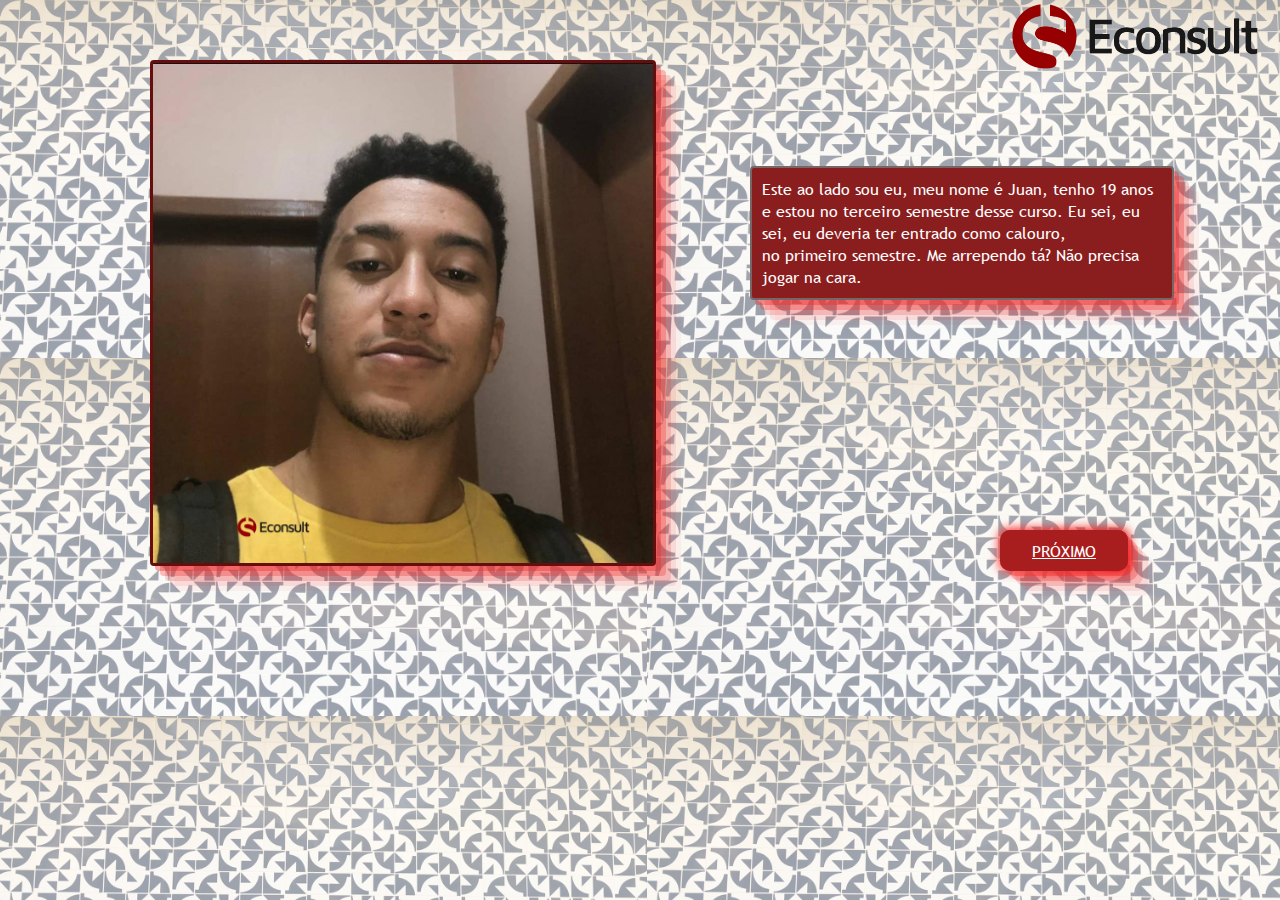
<file: ECONSULT/index.html>
<!DOCTYPE html>
<html>

<head>
    <meta charset="UTF-8">
    <title>Econsult</title>
    <link rel="stylesheet" href="style.css">
</head>

<body>
    <div class='backG'>
    </div>

    <div class="all">
        <section id="navi">
            <nav>
                <a class="button-85" href='pageOne.html'>PRÓXIMO</a>
            </nav>
            <div class="divimg">
                <img class="img1" src="./photos/juan.jpeg">
            </div>
            <p class="p1">Este ao lado sou eu, meu nome é Juan, tenho 19 anos<br> e estou no terceiro semestre desse
                curso.
                Eu sei, eu sei, eu deveria ter entrado como calouro,<br> no primeiro semestre. Me arrependo tá? Não
                precisa jogar na cara.
            </p>
            <img class="ec" src="./photos/econsult.png">
        </section>
    </div>
</body>

</html>
</file>
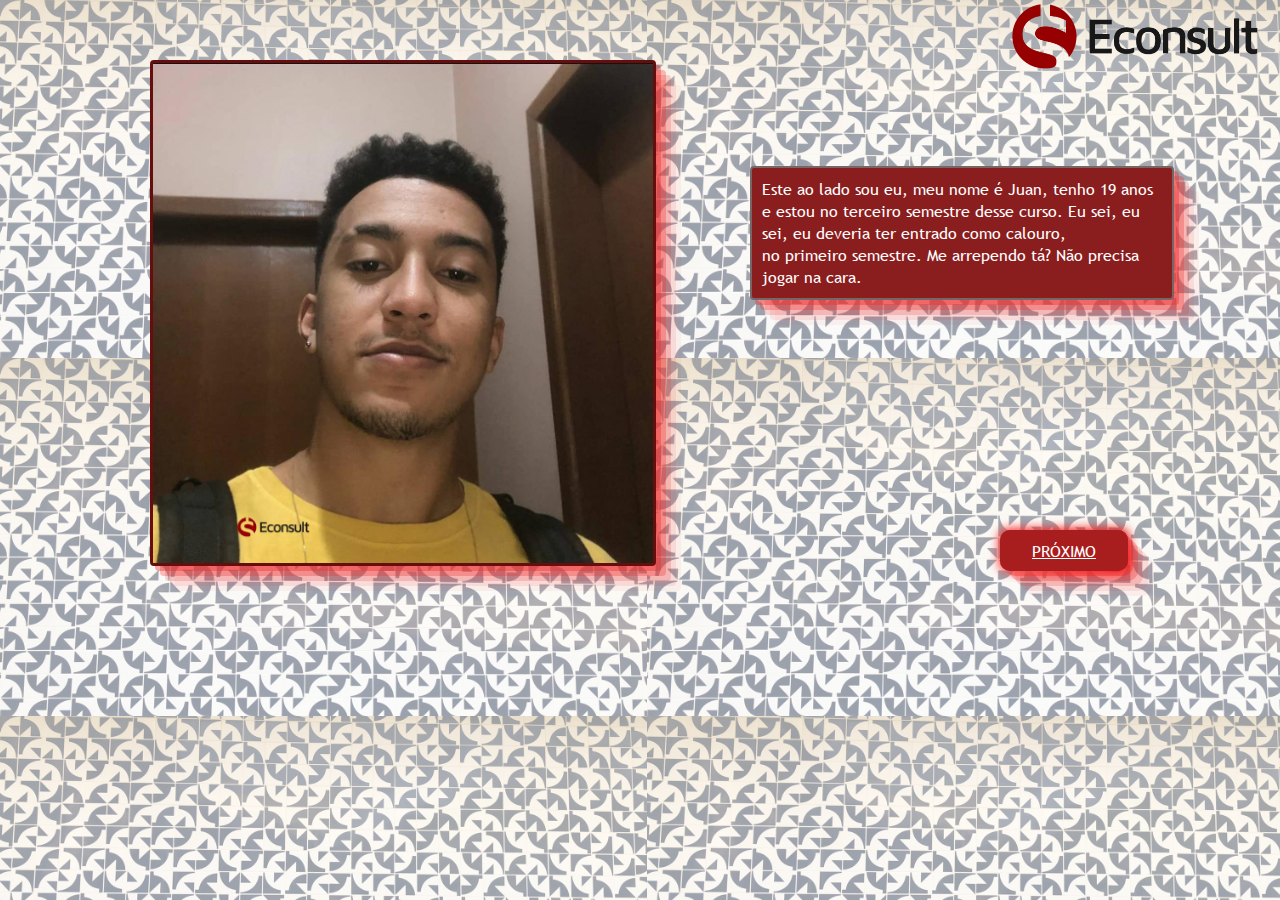
<file: ECONSULT/econsultHome.html>
<!DOCTYPE html>
<html>

<head>
    <meta charset="UTF-8">
    <title>Econsult</title>
    <link rel="stylesheet" href="style.css">
</head>

<body>
    <div class='backG'>
    </div>

    <div class="all">
        <section id="navi">
            <nav>
                <a class="button-85" href='pageOne.html'>PRÓXIMO</a>
            </nav>
            <div class="divimg">
                <img class="img1" src="./photos/juan.jpeg">
            </div>
            <p class="p1">Este ao lado sou eu, meu nome é Juan, tenho 19 anos<br> e estou no terceiro semestre desse
                curso.
                Eu sei, eu sei, eu deveria ter entrado como calouro,<br> no primeiro semestre. Me arrependo tá? Não
                precisa jogar na cara.
            </p>
            <img class="ec" src="./photos/econsult.png">
        </section>
    </div>
</body>

</html>
</file>
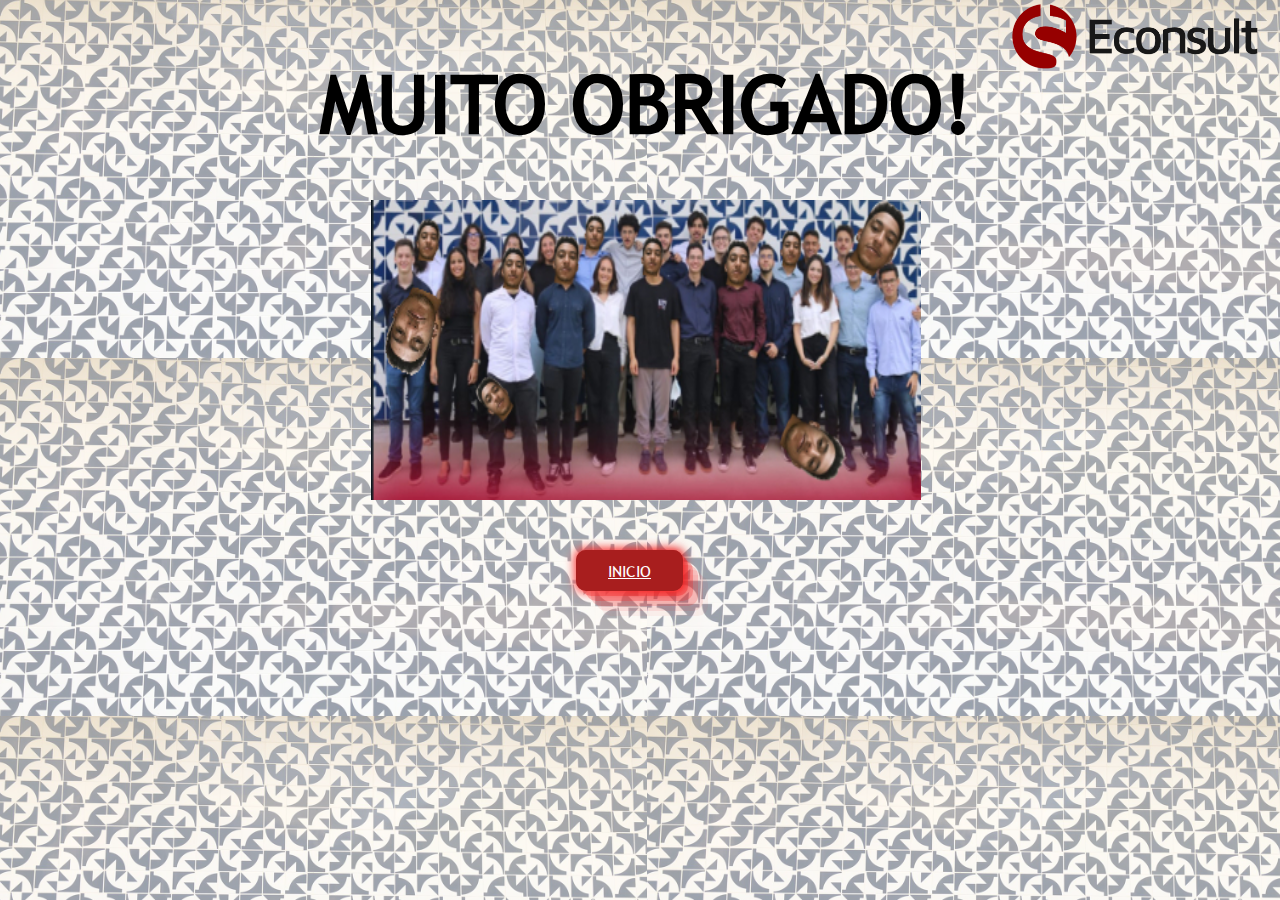
<file: ECONSULT/final.html>
<!DOCTYPE html>
<html>

<head>
    <meta charset="UTF-8">
    <title>Econsult</title>
    <link rel="stylesheet" href="style.css">
</head>

<body>
    <div class='backG'>
    </div>

    <div class="all">
        <section id="navi">
            <img class="ec" src="./photos/econsult.png">
            <h1 class="fim">MUITO OBRIGADO!</h1>
            <img class='caras'src="./photos/image.jpg">
            <a class="button-85" style='top: 550px; left:45%'href='econsultHome.html'>INICIO</a>
        </section>
    </div>
</body>

</html>
</file>
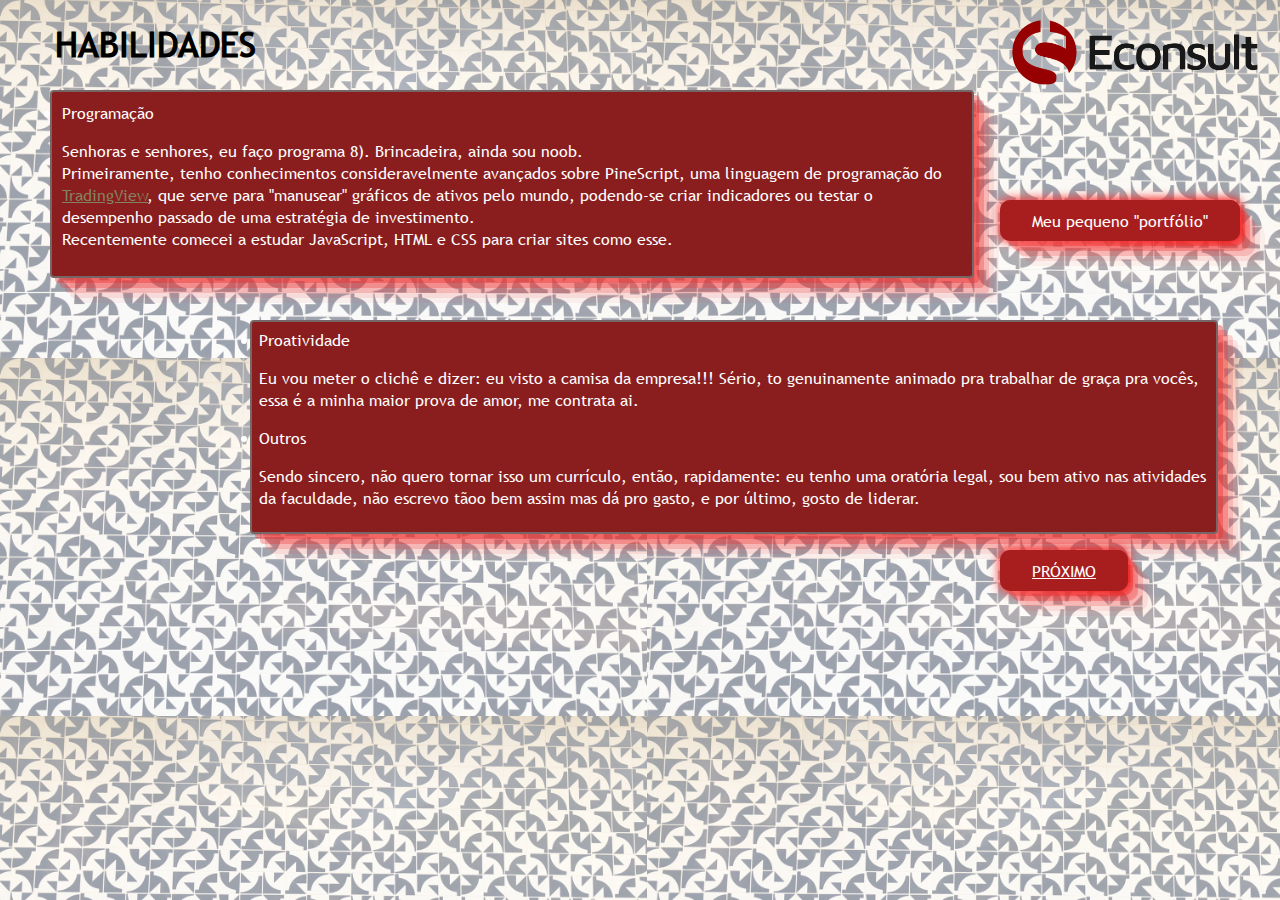
<file: ECONSULT/pageOne.html>
<!DOCTYPE html>
<html>

<head>
    <meta charset="UTF-8">
    <title>Econsult</title>
    <link rel="stylesheet" href="style.css">
</head>

<body>
    <div class='backG'>
    </div>

    <div class="all">
        <section id="navi">
            <h1 class="titulo">HABILIDADES</h1>
            <ul>
                <div class="p2">
                    <li>
                        Programação
                        <p>Senhoras e senhores, eu faço programa 8). Brincadeira, ainda sou noob.<br>
                            Primeiramente, tenho conhecimentos consideravelmente avançados sobre PineScript, uma
                            linguagem de programação do <a style='color:rgb(131, 131, 96)' target = '_blank' href='https://tradingview.com'>TradingView</a>, que serve
                            para "manusear" gráficos de ativos pelo mundo, podendo-se criar indicadores ou testar o
                            desempenho passado de uma estratégia de investimento.<br>Recentemente comecei a estudar
                            JavaScript, HTML e CSS para criar sites como esse.</p>
                    </li>
                </div>
                <div class="p3">
                    <li>
                        Proatividade
                        <p>Eu vou meter o clichê e dizer: eu visto a camisa da empresa!!! Sério, to genuinamente animado
                            pra trabalhar de graça pra vocês, essa é a minha maior prova de amor, me contrata ai.</p>
                    </li>

                    <li>
                        Outros
                        <p>Sendo sincero, não quero tornar isso um currículo, então, rapidamente: eu tenho uma oratória
                            legal, sou bem ativo nas atividades da faculdade, não escrevo tãoo bem assim mas dá pro
                            gasto, e por último, gosto de liderar.</p>
                    </li>
                </div>
                <a class="button-85" style='top:200px; text-decoration: none;' target='_blank'
                    href='https://www.tradingview.com/u/jTrader-00/#published-scripts'>Meu pequeno "portfólio"</a>
                <a class="button-85" style="top: 550px;left:11  00px" href='pageTwo.html'>PRÓXIMO</a>
            </ul>
            <img class="ec" src="./photos/econsult.png">
        </section>
    </div>
</body>

</html>
</file>
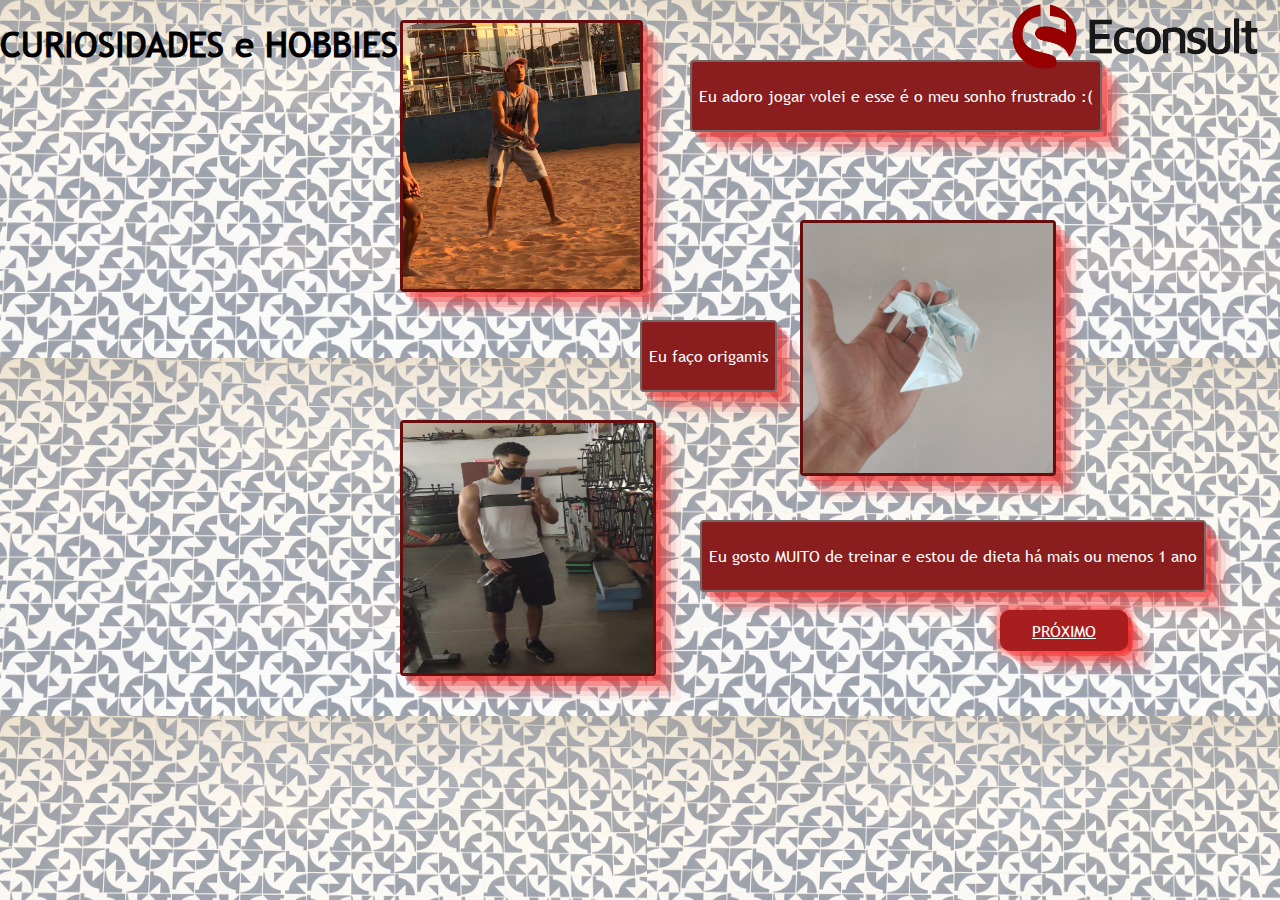
<file: ECONSULT/pageTwo.html>
<!DOCTYPE html>
<html>

<head>
    <meta charset="UTF-8">
    <title>Econsult</title>
    <link rel="stylesheet" href="style.css">
</head>

<body>
    <div class='backG'>
    </div>

    <div class="all">
        <section id="navi">
            <h1 class="titulo"style="left:0px">CURIOSIDADES e HOBBIES</h1>
            <img class='volei' src="./photos/volei.png">
            <div class="p4" style="width:auto">
                <p>
                    Eu adoro jogar volei e esse é o meu sonho frustrado :(
                </p>
            </div>
            <img class='origami' src="./photos/origami.jpeg.png">
            <div class="p5" style="width:auto">
                <p>
                    Eu faço origamis
                </p>
            </div>
            <img class="academia" src="./photos/academia.jpeg.png">
            <div class="p6">
                <p>
                    Eu gosto MUITO de treinar e estou de dieta há mais ou menos 1 ano
                </p>
            </div>
            <a class="button-85" style='top: 610px'href='final.html'>PRÓXIMO</a>
            <img class="ec" src="./photos/econsult.png">
        </section>
    </div>
</body>

</html>
</file>
<file: ECONSULT/style.css>
html{
    margin: 0px;
}
body {
    font-family: 'trebuchet';
    margin: 0px;
}

@font-face {
    font-family:'trebuchet';
    src: url('./font/trebuc.ttf');
}

.backG {
    background-image: url('./photos/face.jpeg');
    margin: 0px;
    opacity: 0.4;
    position: absolute;
    left: 0;
    top: 0;
    width: 100%    ;
    height: 100%;
  }
  
.divimg {
    height: 500px;
    width: 500px;
    position: absolute;
    margin: 60px 0px 0px 150px;
    border:3px solid rgb(102, 13, 13);
    border-radius: 4px;
    background-color: white;
    box-shadow: rgba(240, 46, 46, 0.4) 5px 5px, rgba(240, 46, 46, 0.3) 10px 10px, rgba(240, 46, 46, 0.2) 15px 15px, rgba(240, 46, 46, 0.1) 20px 20px, rgba(240, 46, 46, 0.05) 25px 25px;

    
}

.img1 {
    width: 500px;
    height: 500px;
    border: 0px
}

.all {
    position: absolute;
    top: 0px;
    left: 0px;
    width: 100%;
    height: 100%;
}

/* CSS */
.button-85 {
    padding: 0.6em 2em;
    border: none;
    outline: none;
    color: rgb(255, 255, 255);
    background: rgb(87, 66, 66);
    cursor: pointer;
    position: absolute;
    top: 530px;
    left: 1000px;
    z-index: 0;
    border-radius: 10px;
    user-select: none;
    -webkit-user-select: none;
    touch-action: manipulation;
    box-shadow: rgba(240, 46, 46, 0.4) 5px 5px, rgba(240, 46, 46, 0.3) 10px 10px, rgba(240, 46, 46, 0.2) 15px 15px, rgba(240, 46, 46, 0.1) 20px 20px, rgba(240, 46, 46, 0.05) 25px 25px;

  }
  
  .button-85:before {
    content: "";
    background: linear-gradient(
      45deg,
      #fa5f5f,
      #f82929,
      #f71616,
      #cf1515,
      #990e0e,
      #6b0c0c,
      #4b0f0f,
      #861313,
      #fa8080
    );
    position: absolute;
    top: -2px;
    left: -2px;
    background-size: 400%;
    z-index: -1;
    filter: blur(5px);
    -webkit-filter: blur(5px);
    width: calc(100% + 4px);
    height: calc(100% + 4px);
    animation: glowing-button-85 20s linear infinite;
    transition: opacity 0.3s ease-in-out;
    border-radius: 10px;
  }
  
  @keyframes glowing-button-85 {
    0% {
      background-position: 0 0;
    }
    50% {
      background-position: 400% 0;
    }
    100% {
      background-position: 0 0;
    }
  }
  
  .button-85:after {
    z-index: -1;
    content: "";
    position: absolute;
    width: 100%;
    height: 100%;
    background: rgb(168, 30, 30);
    left: 0;
    top: 0;
    border-radius: 10px;
  }

  .p1 {
    background-color: rgb(138, 29, 29);
    width: 400px;
    position: absolute;
    padding:10px;
    top: 150px;
    left: 750px;
    color:white;
    border-radius: 4px;
    border: 2px solid rgb(119, 102, 102);
    box-shadow: rgba(240, 46, 46, 0.4) 5px 5px, rgba(240, 46, 46, 0.3) 10px 10px, rgba(240, 46, 46, 0.2) 15px 15px, rgba(240, 46, 46, 0.1) 20px 20px, rgba(240, 46, 46, 0.05) 25px 25px;
  }

  .p2 {
    background-color: rgb(138, 29, 29);
    width: 900px;
    position: absolute;
    padding:10px;
    top: 90px;
    left: 50px;
    color:white;
    border-radius: 4px;
    border: 2px solid rgb(119, 102, 102);
    box-shadow: rgba(240, 46, 46, 0.4) 5px 5px, rgba(240, 46, 46, 0.3) 10px 10px, rgba(240, 46, 46, 0.2) 15px 15px, rgba(240, 46, 46, 0.1) 20px 20px, rgba(240, 46, 46, 0.05) 25px 25px;
  }

  .p3 {
    background-color: rgb(138, 29, 29);
    width: 950px;
    position: absolute;
    padding:7px;
    top: 320px;
    left: 250px;
    color:white;
    border-radius: 4px;
    border: 2px solid rgb(119, 102, 102);
    box-shadow: rgba(240, 46, 46, 0.4) 5px 5px, rgba(240, 46, 46, 0.3) 10px 10px, rgba(240, 46, 46, 0.2) 15px 15px, rgba(240, 46, 46, 0.1) 20px 20px, rgba(240, 46, 46, 0.05) 25px 25px;
  }

  .titulo {
    position: absolute;
    left: 55px;
    top:0px;
    font-size: 35px;
  }

  .volei {
    position:absolute;
    top: 20px;
    left: 400px;
    height: auto;
    width: auto;
    border:3px solid rgb(102, 13, 13);
    border-radius: 4px;
    background-color: white;
    box-shadow: rgba(240, 46, 46, 0.4) 5px 5px, rgba(240, 46, 46, 0.3) 10px 10px, rgba(240, 46, 46, 0.2) 15px 15px, rgba(240, 46, 46, 0.1) 20px 20px, rgba(240, 46, 46, 0.05) 25px 25px;
  }


  .p4 {
    background-color: rgb(138, 29, 29);
    width: 950px;
    position: absolute;
    padding:7px;
    color:white;
    border-radius: 4px;
    border: 2px solid rgb(119, 102, 102);
    box-shadow: rgba(240, 46, 46, 0.4) 5px 5px, rgba(240, 46, 46, 0.3) 10px 10px, rgba(240, 46, 46, 0.2) 15px 15px, rgba(240, 46, 46, 0.1) 20px 20px, rgba(240, 46, 46, 0.05) 25px 25px;
    top: 60px;
    left: 690px
  }

  .origami {
    position:absolute;
    top: 220px;
    left: 800px;
    height: 250px;
    width: 250px;
    border:3px solid rgb(102, 13, 13);
    border-radius: 4px;
    background-color: white;
    box-shadow: rgba(240, 46, 46, 0.4) 5px 5px, rgba(240, 46, 46, 0.3) 10px 10px, rgba(240, 46, 46, 0.2) 15px 15px, rgba(240, 46, 46, 0.1) 20px 20px, rgba(240, 46, 46, 0.05) 25px 25px;
  }

  .p5 {
    background-color: rgb(138, 29, 29);
    position: absolute;
    padding:7px;
    color:white;
    border-radius: 4px;
    border: 2px solid rgb(119, 102, 102);
    box-shadow: rgba(240, 46, 46, 0.4) 5px 5px, rgba(240, 46, 46, 0.3) 10px 10px, rgba(240, 46, 46, 0.2) 15px 15px, rgba(240, 46, 46, 0.1) 20px 20px, rgba(240, 46, 46, 0.05) 25px 25px;
    top: 320px;
    left: 640px
  }

  .academia {
    position:absolute;
    top: 420px;
    left: 400px;
    height: 250px;
    width: 250px;
    border:3px solid rgb(102, 13, 13);
    border-radius: 4px;
    background-color: white;
    box-shadow: rgba(240, 46, 46, 0.4) 5px 5px, rgba(240, 46, 46, 0.3) 10px 10px, rgba(240, 46, 46, 0.2) 15px 15px, rgba(240, 46, 46, 0.1) 20px 20px, rgba(240, 46, 46, 0.05) 25px 25px;
  
  }

  .p6 {
    background-color: rgb(138, 29, 29);
    position: absolute;
    padding:7px;
    color:white;
    border-radius: 4px;
    border: 2px solid rgb(119, 102, 102);
    box-shadow: rgba(240, 46, 46, 0.4) 5px 5px, rgba(240, 46, 46, 0.3) 10px 10px, rgba(240, 46, 46, 0.2) 15px 15px, rgba(240, 46, 46, 0.1) 20px 20px, rgba(240, 46, 46, 0.05) 25px 25px;
    top: 520px;
    left: 700px
  }

  .ec{
    position: absolute;
    right:20px
  }

  .fim {
    font-size: 80px;
    position: absolute;
    left:25%
  }

  .caras {
    position: absolute;
    left: 29%;
    top:200px;
    width: 550px;
    height: 300px;
  }
</file>
